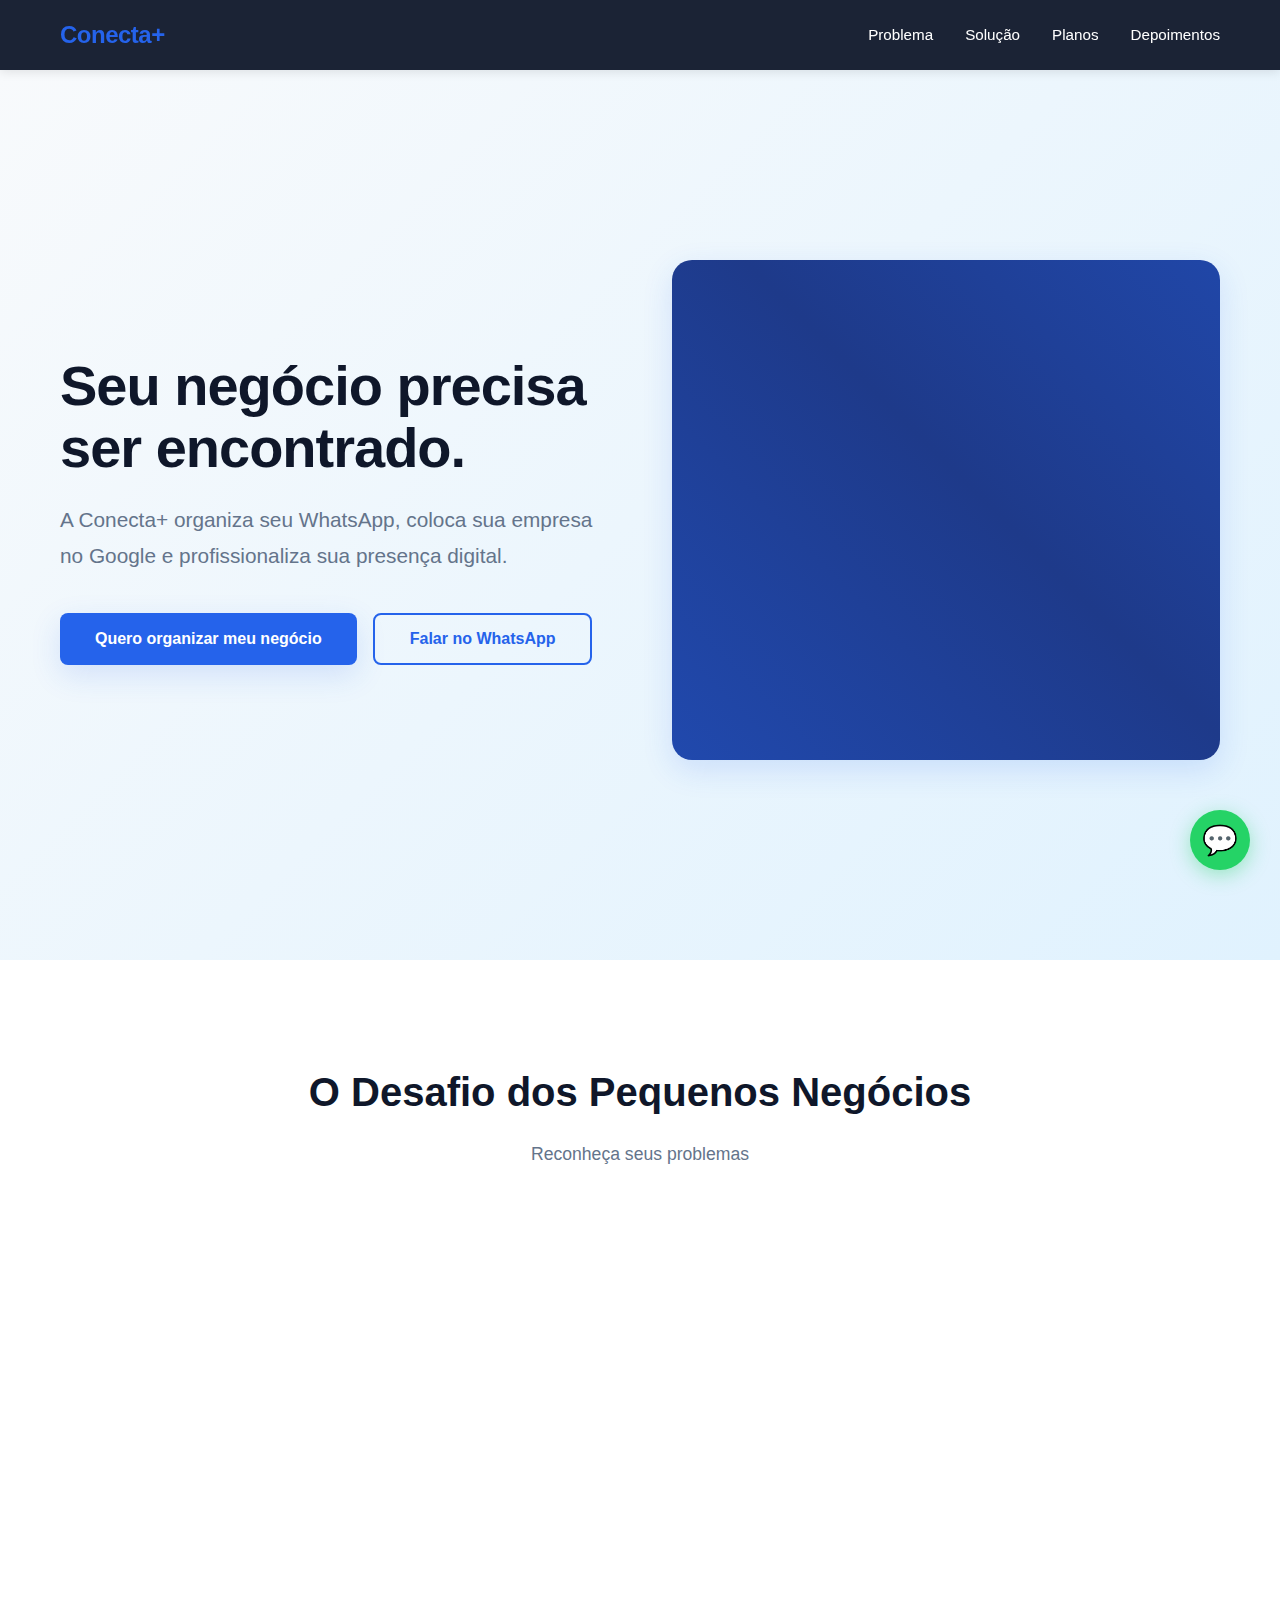
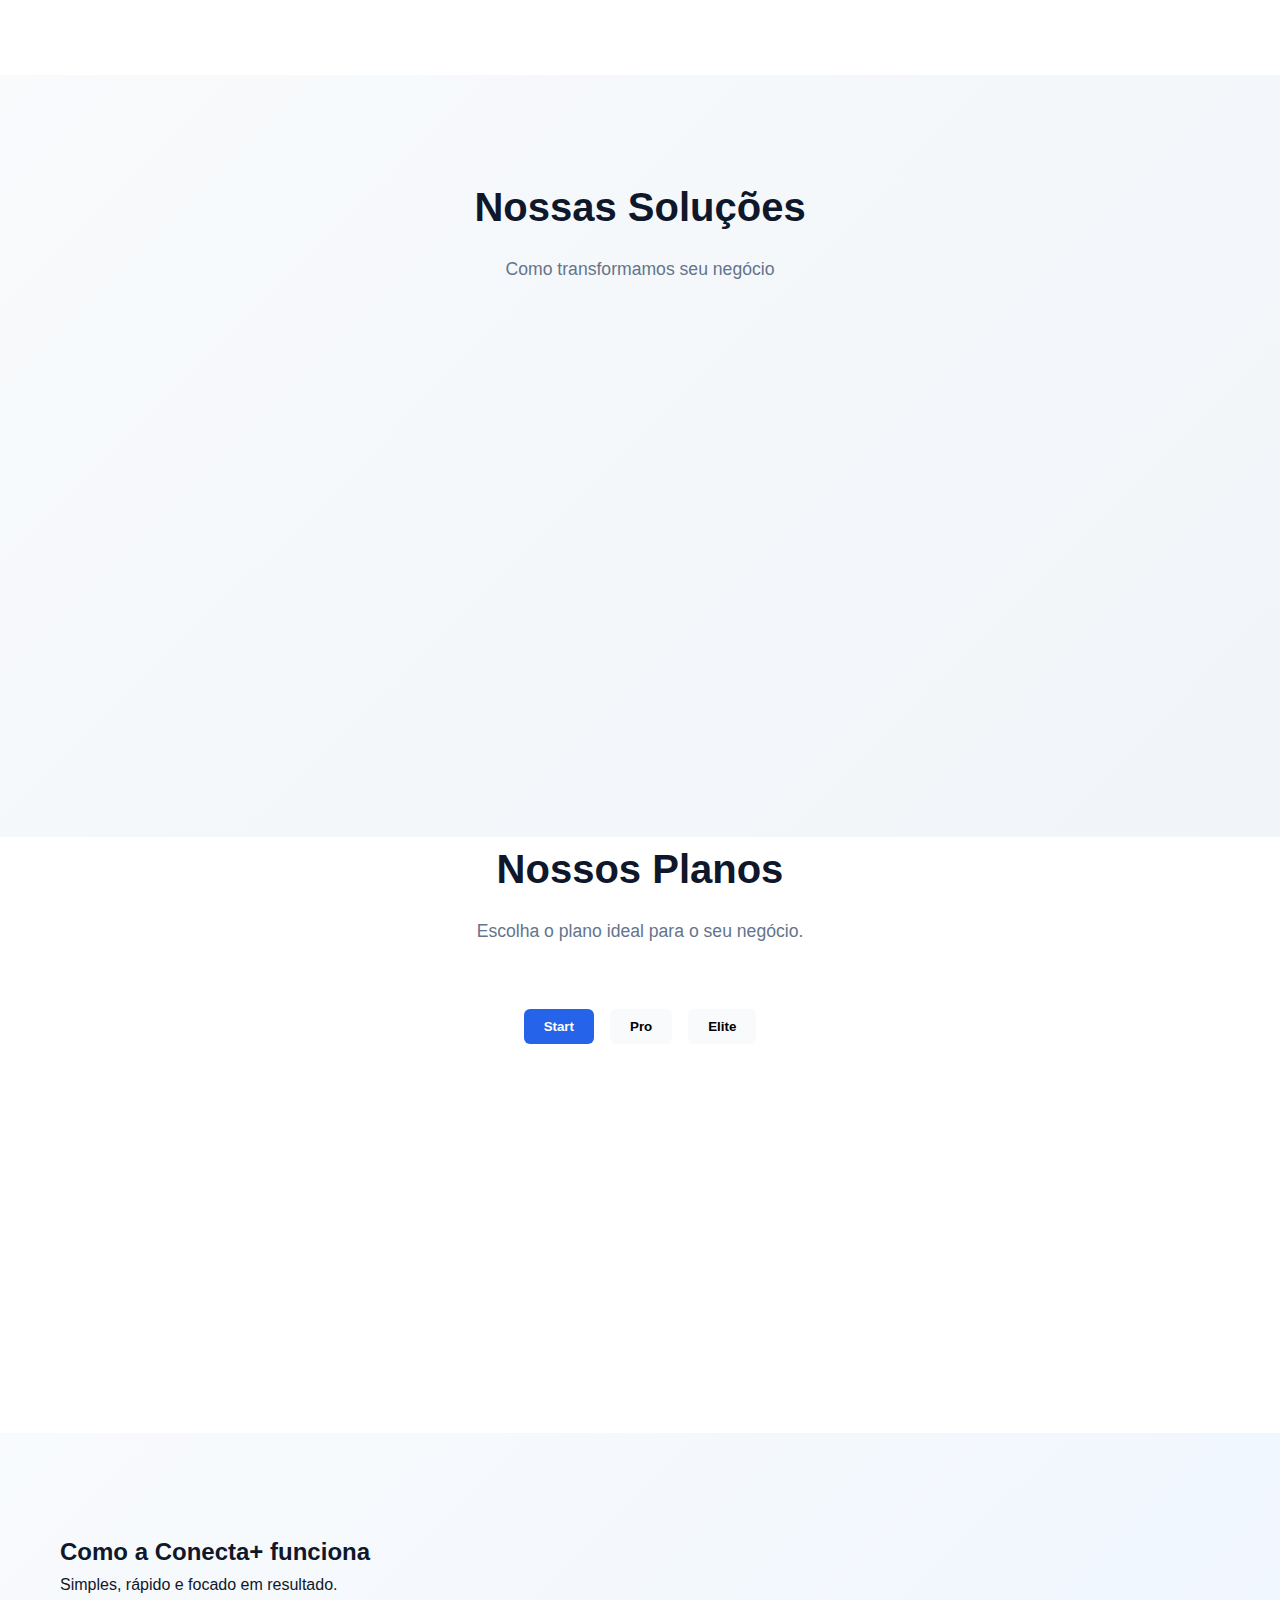
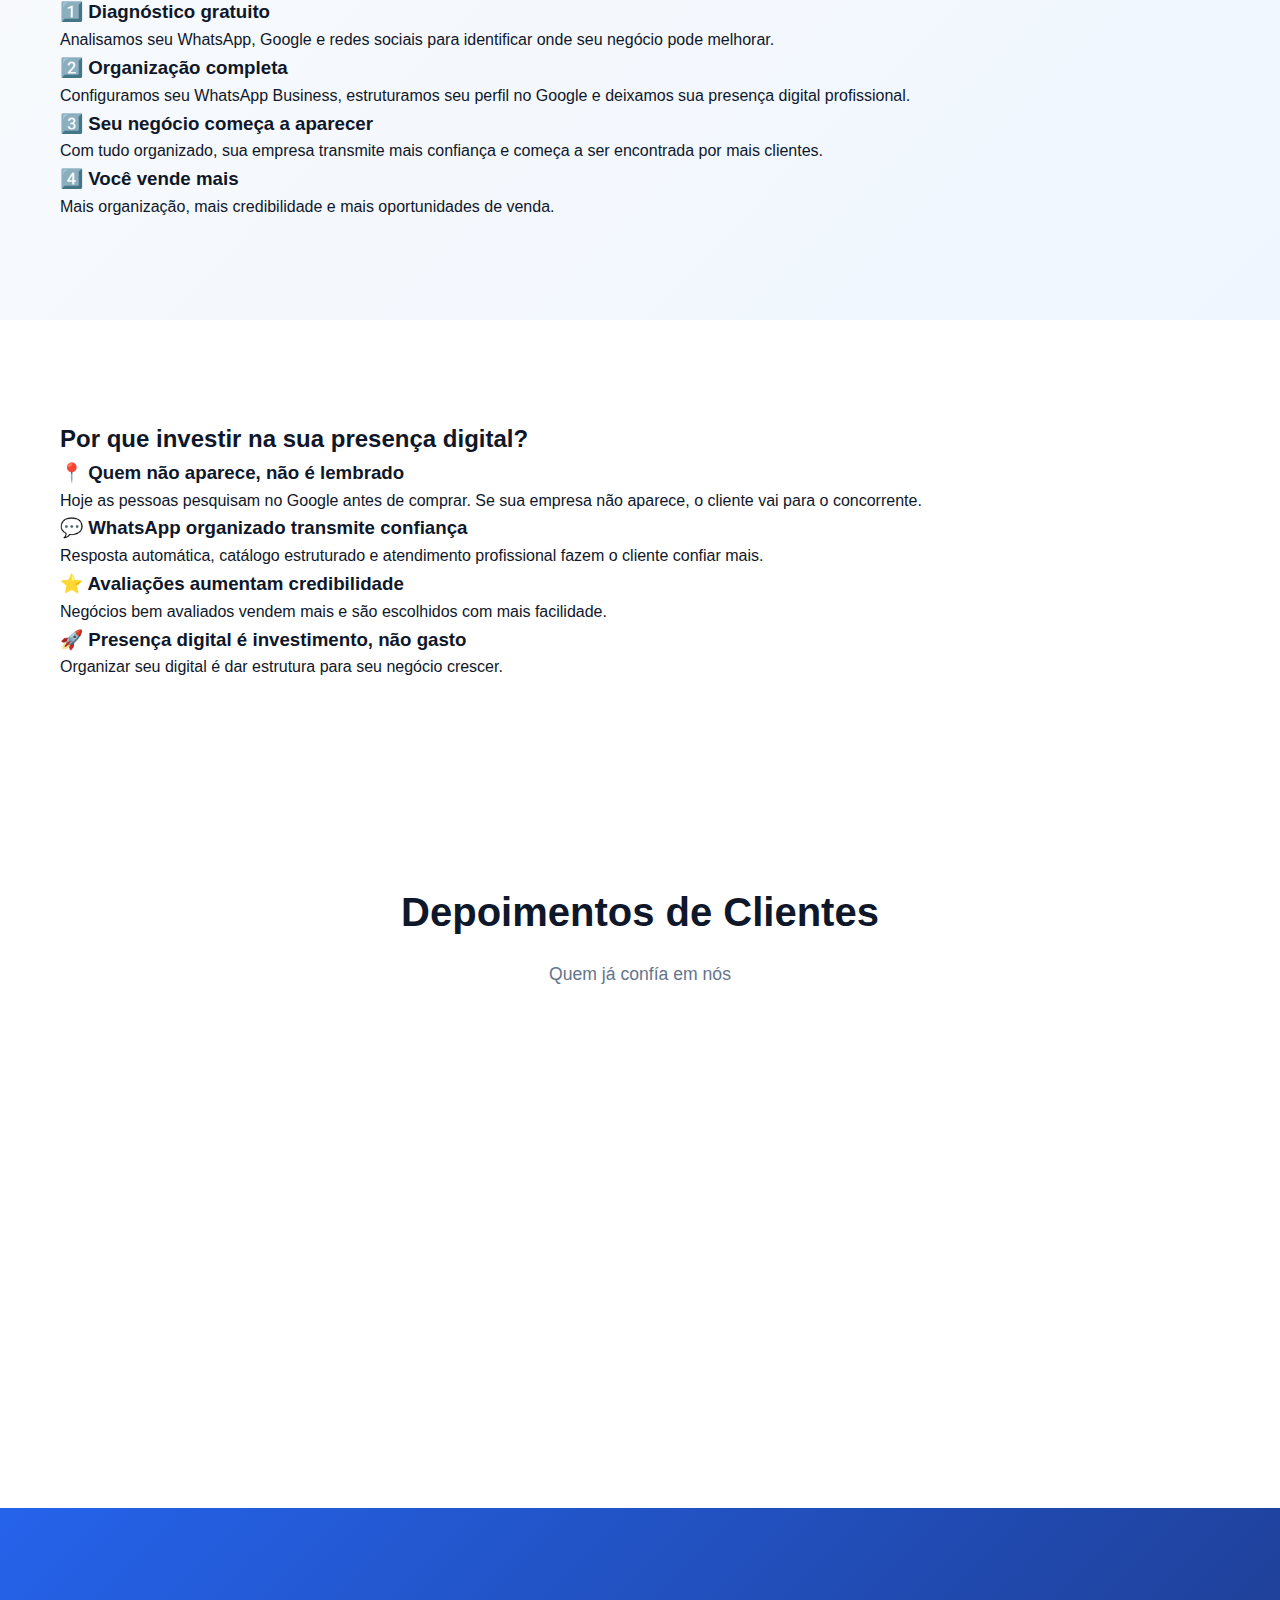
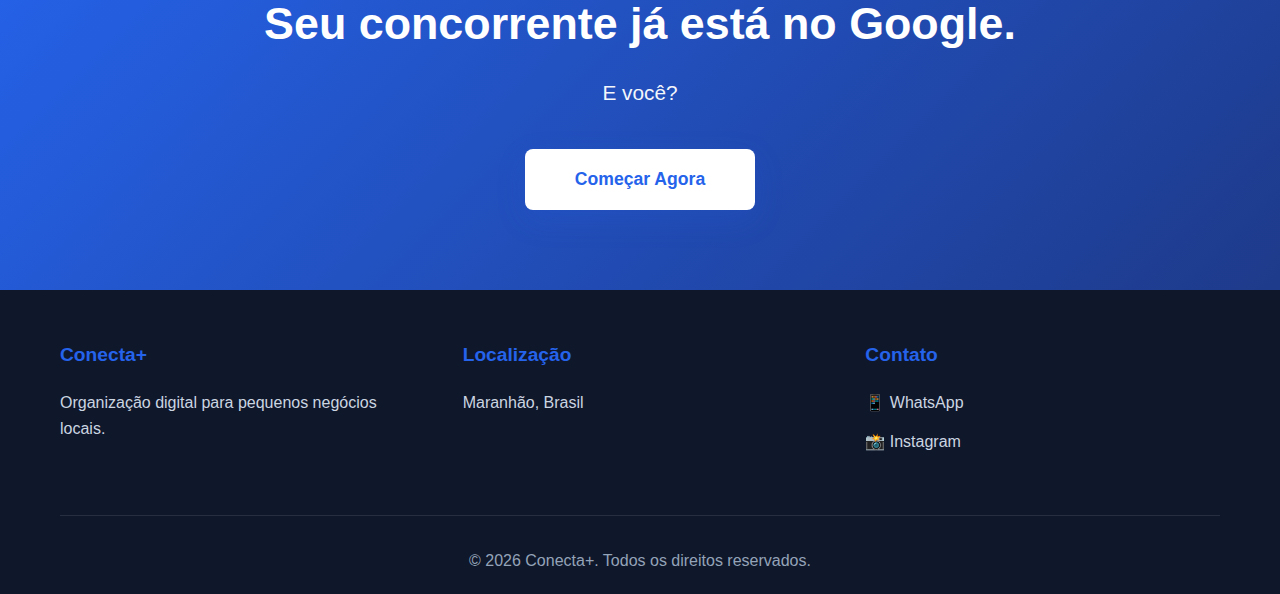
<file: index.html>
<!DOCTYPE html>
<html lang="pt-BR">
<head>
    <meta charset="UTF-8">
    <meta name="viewport" content="width=device-width, initial-scale=1.0">
    <meta name="description" content="Conecta+ - Organização digital para pequenos negócios. Otimizamos WhatsApp, Google Maps e sua presença digital.">
    <meta name="keywords" content="organização digital, WhatsApp Business, Google Maps, pequenos negócios, marketing digital">
    <meta name="author" content="Conecta+">
    <meta property="og:title" content="Conecta+ - Seu negócio precisa ser encontrado">
    <meta property="og:description" content="Organização digital completa para pequenos negócios locais">
    <meta property="og:type" content="website">
    <title>Conecta+ | Organização Digital para Pequenos Negócios</title>
    <link rel="stylesheet" href="style.css">
</head>
<body>
    <!-- NAVEGAÇÃO -->
    <nav class="navbar">
        <div class="container">
            <div class="logo">Conecta+</div>
            <ul class="nav-links">
                <li><a href="#problemas" class="smooth-scroll">Problema</a></li>
                <li><a href="#solucoes" class="smooth-scroll">Solução</a></li>
                <li><a href="#planos" class="smooth-scroll">Planos</a></li>
                <li><a href="#depoimentos" class="smooth-scroll">Depoimentos</a></li>
            </ul>
        </div>
    </nav>

    <!-- HERO SECTION -->
    <section class="hero">
        <div class="container">
            <div class="hero-content">
                <h1 class="hero-title">Seu negócio precisa ser encontrado.</h1>
                <p class="hero-subtitle">A Conecta+ organiza seu WhatsApp, coloca sua empresa no Google e profissionaliza sua presença digital.</p>
                <div class="hero-buttons">
                    <button class="btn btn-primary" id="cta-main">Quero organizar meu negócio</button>
                    <button class="btn btn-secondary" id="whatsapp-btn">Falar no WhatsApp</button>
                </div>
            </div>
            <div class="hero-visual">
                <div class="animated-gradient"></div>
            </div>
        </div>
    </section>

    <!-- SEÇÃO PROBLEMAS -->
    <section class="problemas" id="problemas">
        <div class="container">
            <div class="section-header">
                <h2>O Desafio dos Pequenos Negócios</h2>
                <p>Reconheça seus problemas</p>
            </div>
            <div class="problemas-grid">
                <div class="problema-card">
                    <div class="problema-icon">🔍</div>
                    <h3>Invisibilidade Online</h3>
                    <p>Seu negócio não aparece no Google e clientes potenciais não conseguem te encontrar.</p>
                </div>
                <div class="problema-card">
                    <div class="problema-icon">⏰</div>
                    <h3>Desorganização</h3>
                    <p>Clientes mandam mensagem e você demora para responder. WhatsApp virou uma bagunça.</p>
                </div>
                <div class="problema-card">
                    <div class="problema-icon">❌</div>
                    <h3>Falta de Profissionalismo</h3>
                    <p>Seu perfil não passa confiança. Parece um negócio improvisado.</p>
                </div>
                <div class="problema-card">
                    <div class="problema-icon">💰</div>
                    <h3>Perda de Clientes</h3>
                    <p>Você perde clientes para concorrentes que estão mais organizados digitalmente.</p>
                </div>
            </div>
        </div>
    </section>

    <!-- SEÇÃO SOLUÇÃO -->
    <section class="solucoes" id="solucoes">
        <div class="container">
            <div class="section-header">
                <h2>Nossas Soluções</h2>
                <p>Como transformamos seu negócio</p>
            </div>
            <div class="solucoes-grid">
                <div class="solucao-card">
                    <div class="solucao-icon">📱</div>
                    <h3>WhatsApp Business</h3>
                    <p>Organização completa, catálogos, respostas rápidas e automação inteligente.</p>
                </div>
                <div class="solucao-card">
                    <div class="solucao-icon">📍</div>
                    <h3>Google Maps Otimizado</h3>
                    <p>Sua empresa aparece nos primeiros resultados quando alguém busca seu serviço.</p>
                </div>
                <div class="solucao-card">
                    <div class="solucao-icon">📸</div>
                    <h3>Instagram Profissional</h3>
                    <p>Estruturação visual e estratégia de conteúdo que atrai seus clientes ideais.</p>
                </div>
                <div class="solucao-card">
                    <div class="solucao-icon">🎨</div>
                    <h3>Identidade Visual</h3>
                    <p>Criamos uma marca coerente e profissional que você pode usar em todos os canais.</p>
                </div>
            </div>
        </div>
    </section>

    <!-- SEÇÃO PLANOS -->
   <section class="planos">
  <div class="container">
    <div class="section-header">
      <h2>Nossos Planos</h2>
      <p>Escolha o plano ideal para o seu negócio.</p>
    </div>

    <div class="tabs">
      <button class="tab-btn active" data-tab="start">Start</button>
      <button class="tab-btn" data-tab="pro">Pro</button>
      <button class="tab-btn" data-tab="elite">Elite</button>
    </div>

    <div class="tab-content active" id="start">
      <div class="plano-card">
        <h3>Plano Start</h3>
        <div class="preco">R$ 50</div>
        <ul>
          <li>✔ Organização WhatsApp Business</li>
          <li>✔ Otimização básica Google Maps</li>
        </ul>
        <a href="#" class="btn">Contratar</a>
      </div>
    </div>

    <div class="tab-content" id="pro">
      <div class="plano-card destaque">
        <h3>Plano Pro</h3>
        <div class="preco">R$ 150</div>
        <ul>
          <li>✔ Tudo do Start</li>
          <li>✔ Instagram profissional</li>
          <li>✔ Identidade visual básica</li>
          <li>✔ Suporte WhatsApp 24h</li>
        </ul>
        <a href="#" class="btn">Contratar</a>
      </div>
    </div>

    <div class="tab-content" id="elite">
      <div class="plano-card">
        <h3>Plano Elite</h3>
        <div class="preco">R$ 270/mês</div>
        <ul>
          <li>✔ Tudo do Plano Pro</li>
          <li>✔ Identidade visual completa</li>
          <li>✔ Conteúdo mensal criado</li>
          <li>✔ Consultoria estratégica semanal</li>
          <li>✔ Suporte 24/7</li>
        </ul>
        <a href="#" class="btn">Contratar</a>
      </div>
    </div>

  </div>
</section>
    <!-- SEÇÃO COMO FUNCIONA -->
    <section class="como-funciona">
  <div class="container">
    <h2>Como a Conecta+ funciona</h2>
    <p class="subtitulo">
      Simples, rápido e focado em resultado.
    </p>

    <div class="passos">
      <div class="passo">
        <h3>1️⃣ Diagnóstico gratuito</h3>
        <p>Analisamos seu WhatsApp, Google e redes sociais para identificar onde seu negócio pode melhorar.</p>
      </div>

      <div class="passo">
        <h3>2️⃣ Organização completa</h3>
        <p>Configuramos seu WhatsApp Business, estruturamos seu perfil no Google e deixamos sua presença digital profissional.</p>
      </div>

      <div class="passo">
        <h3>3️⃣ Seu negócio começa a aparecer</h3>
        <p>Com tudo organizado, sua empresa transmite mais confiança e começa a ser encontrada por mais clientes.</p>
      </div>

      <div class="passo">
        <h3>4️⃣ Você vende mais</h3>
        <p>Mais organização, mais credibilidade e mais oportunidades de venda.</p>
      </div>
    </div>
  </div>
</section>


<section class="porque-investir">
  <div class="container">
    <h2>Por que investir na sua presença digital?</h2>

    <div class="beneficios">
      <div class="beneficio">
        <h3>📍 Quem não aparece, não é lembrado</h3>
        <p>Hoje as pessoas pesquisam no Google antes de comprar. Se sua empresa não aparece, o cliente vai para o concorrente.</p>
      </div>

      <div class="beneficio">
        <h3>💬 WhatsApp organizado transmite confiança</h3>
        <p>Resposta automática, catálogo estruturado e atendimento profissional fazem o cliente confiar mais.</p>
      </div>

      <div class="beneficio">
        <h3>⭐ Avaliações aumentam credibilidade</h3>
        <p>Negócios bem avaliados vendem mais e são escolhidos com mais facilidade.</p>
      </div>

      <div class="beneficio">
        <h3>🚀 Presença digital é investimento, não gasto</h3>
        <p>Organizar seu digital é dar estrutura para seu negócio crescer.</p>
      </div>
    </div>
  </div>
</section>

    <!-- SEÇÃO DEPOIMENTOS -->
    <section class="depoimentos" id="depoimentos">
        <div class="container">
            <div class="section-header">
                <h2>Depoimentos de Clientes</h2>
                <p>Quem já confía em nós</p>
            </div>
            <div class="depoimentos-grid">
                <div class="depoimento-card">
                    <div class="depoimento-stars">⭐⭐⭐⭐⭐</div>
                    <p class="depoimento-texto">"Conecta+ transformou meu salão. Agora apareço no Google, meus clientes acham meus horários no WhatsApp e ganho muito mais grana. Recomendo demais!"</p>
                    <div class="depoimento-autor">
                        <p><strong>Maria Silva</strong></p>
                        <p>Salão de Beleza - São Luís</p>
                    </div>
                </div>
                <div class="depoimento-card">
                    <div class="depoimento-stars">⭐⭐⭐⭐⭐</div>
                    <p class="depoimento-texto">"Meu WhatsApp era uma bagunça. Clientes esperavam 2 dias pra resposta. Depois de organizar com Conecta+, respondo em minutos e triplicou meu agendamento!"</p>
                    <div class="depoimento-autor">
                        <p><strong>João Santos</strong></p>
                        <p>Encanador - Maranhão</p>
                    </div>
                </div>
                <div class="depoimento-card">
                    <div class="depoimento-stars">⭐⭐⭐⭐⭐</div>
                    <p class="depoimento-texto">"Investir em Conecta+ foi a melhor decisão. Minha loja agora é encontrada por pessoas procurando meus produtos. Faturamento subiu 180% em 3 meses!"</p>
                    <div class="depoimento-autor">
                        <p><strong>Ana Oliveira</strong></p>
                        <p>Loja de Roupas - Maranhão</p>
                    </div>
                </div>
            </div>
        </div>
    </section>

    <!-- CTA FINAL -->
    <section class="cta-final">
        <div class="container">
            <h2>Seu concorrente já está no Google.</h2>
            <p>E você?</p>
            <button class="btn btn-primary btn-large" id="cta-final-btn">Começar Agora</button>
        </div>
    </section>

    <!-- FOOTER -->
    <footer class="footer">
        <div class="container">
            <div class="footer-content">
                <div class="footer-section">
                    <h4>Conecta+</h4>
                    <p>Organização digital para pequenos negócios locais.</p>
                </div>
                <div class="footer-section">
                    <h4>Localização</h4>
                    <p>Maranhão, Brasil</p>
                </div>
                <div class="footer-section">
                    <h4>Contato</h4>
                    <p><a href="https://wa.me/558432999999" target="_blank">📱 WhatsApp</a></p>
                    <p><a href="https://instagram.com/conectaplus" target="_blank">📸 Instagram</a></p>
                </div>
            </div>
            <div class="footer-bottom">
                <p>&copy; 2026 Conecta+. Todos os direitos reservados.</p>
            </div>
        </div>
    </footer>

    <!-- BOTÃO FLUTUANTE WHATSAPP -->
    <a href="https://wa.me/558432999999" class="whatsapp-float" target="_blank" title="Fale conosco no WhatsApp">
        <span>💬</span>
    </a>

    <script src="script.js"></script>
<script>
const buttons = document.querySelectorAll('.tab-btn');
const contents = document.querySelectorAll('.tab-content');

buttons.forEach(button => {
  button.addEventListener('click', () => {
    buttons.forEach(btn => btn.classList.remove('active'));
    contents.forEach(content => content.classList.remove('active'));

    button.classList.add('active');
    document.getElementById(button.dataset.tab).classList.add('active');
  });
});
</script>
</body>
</html>
</file>
<file: style.css>
/* ============================================
   CONECTA+ LANDING PAGE - ESTILOS CSS
   Design Moderno, Profissional e Responsivo
   ============================================ */

/* RESET E VARIÁVEIS */
* {
    margin: 0;
    padding: 0;
    box-sizing: border-box;
}

:root {
    --cor-primaria: #2563eb;
    --cor-secundaria: #0f172a;
    --cor-branco: #ffffff;
    --cor-cinza: #f8fafc;
    --cor-cinza-escuro: #64748b;
    --cor-sucesso: #10b981;
    --transicao: all 0.3s ease-in-out;
    --shadow: 0 10px 30px rgba(37, 99, 235, 0.15);
    --shadow-hover: 0 20px 40px rgba(37, 99, 235, 0.25);
}

html {
    scroll-behavior: smooth;
}

body {
    font-family: -apple-system, BlinkMacSystemFont, 'Segoe UI', 'Roboto', 'Oxygen', 'Ubuntu', 'Cantarell', sans-serif;
    line-height: 1.6;
    color: var(--cor-secundaria);
    background-color: var(--cor-branco);
    overflow-x: hidden;
}

/* CONTAINER */
.container {
    max-width: 1200px;
    margin: 0 auto;
    padding: 0 20px;
}

/* ============================================
   NAVEGAÇÃO
   ============================================ */
.navbar {
    position: fixed;
    top: 0;
    left: 0;
    right: 0;
    background-color: rgba(15, 23, 42, 0.95);
    backdrop-filter: blur(10px);
    padding: 1rem 0;
    z-index: 1000;
    box-shadow: 0 2px 10px rgba(0, 0, 0, 0.1);
}

.navbar .container {
    display: flex;
    justify-content: space-between;
    align-items: center;
}

.logo {
    font-size: 1.5rem;
    font-weight: 700;
    color: var(--cor-primaria);
    letter-spacing: -0.5px;
}

.nav-links {
    display: flex;
    list-style: none;
    gap: 2rem;
}

.nav-links a {
    color: var(--cor-branco);
    text-decoration: none;
    font-size: 0.95rem;
    font-weight: 500;
    transition: var(--transicao);
    position: relative;
}

.nav-links a:hover {
    color: var(--cor-primaria);
}

.nav-links a::after {
    content: '';
    position: absolute;
    bottom: -5px;
    left: 0;
    width: 0;
    height: 2px;
    background-color: var(--cor-primaria);
    transition: var(--transicao);
}

.nav-links a:hover::after {
    width: 100%;
}

/* ============================================
   HERO SECTION
   ============================================ */
.hero {
    margin-top: 60px;
    padding: 80px 0;
    background: linear-gradient(135deg, #f8fafc 0%, #e0f2fe 100%);
    min-height: 100vh;
    display: flex;
    align-items: center;
}

.hero .container {
    display: grid;
    grid-template-columns: 1fr 1fr;
    gap: 4rem;
    align-items: center;
}

.hero-content {
    animation: slideInLeft 0.8s ease-out;
}

.hero-title {
    font-size: 3.5rem;
    font-weight: 800;
    line-height: 1.1;
    color: var(--cor-secundaria);
    margin-bottom: 1.5rem;
    letter-spacing: -1px;
}

.hero-subtitle {
    font-size: 1.3rem;
    color: var(--cor-cinza-escuro);
    margin-bottom: 2.5rem;
    line-height: 1.7;
}

.hero-buttons {
    display: flex;
    gap: 1rem;
    flex-wrap: wrap;
}

.hero-visual {
    height: 500px;
    position: relative;
    animation: slideInRight 0.8s ease-out;
}

.animated-gradient {
    width: 100%;
    height: 100%;
    background: linear-gradient(45deg, var(--cor-primaria), #1e3a8a, var(--cor-primaria));
    background-size: 300% 300%;
    border-radius: 20px;
    box-shadow: var(--shadow);
    animation: gradientShift 8s ease infinite;
}

@keyframes slideInLeft {
    from {
        opacity: 0;
        transform: translateX(-50px);
    }
    to {
        opacity: 1;
        transform: translateX(0);
    }
}

@keyframes slideInRight {
    from {
        opacity: 0;
        transform: translateX(50px);
    }
    to {
        opacity: 1;
        transform: translateX(0);
    }
}

@keyframes gradientShift {
    0%, 100% {
        background-position: 0% 50%;
    }
    50% {
        background-position: 100% 50%;
    }
}

/* ============================================
   BOTÕES
   ============================================ */
.btn {
    padding: 15px 35px;
    font-size: 1rem;
    font-weight: 600;
    border: none;
    border-radius: 8px;
    cursor: pointer;
    transition: var(--transicao);
    text-decoration: none;
    display: inline-block;
    text-align: center;
    white-space: nowrap;
}

.btn-primary {
    background-color: var(--cor-primaria);
    color: var(--cor-branco);
    box-shadow: var(--shadow);
}

.btn-primary:hover {
    background-color: #1d4ed8;
    box-shadow: var(--shadow-hover);
    transform: translateY(-3px);
}

.btn-secondary {
    background-color: transparent;
    color: var(--cor-primaria);
    border: 2px solid var(--cor-primaria);
}

.btn-secondary:hover {
    background-color: var(--cor-primaria);
    color: var(--cor-branco);
    transform: translateY(-3px);
}

.btn-outline {
    background-color: transparent;
    color: var(--cor-primaria);
    border: 2px solid var(--cor-primaria);
}

.btn-outline:hover {
    background-color: var(--cor-primaria);
    color: var(--cor-branco);
}

.btn-large {
    padding: 20px 50px;
    font-size: 1.1rem;
}

/* ============================================
   SEÇÃO PROBLEMAS
   ============================================ */
.problemas {
    padding: 100px 0;
    background-color: var(--cor-branco);
}

.section-header {
    text-align: center;
    margin-bottom: 4rem;
    animation: fadeInUp 0.8s ease-out;
}

.section-header h2 {
    font-size: 2.5rem;
    font-weight: 800;
    color: var(--cor-secundaria);
    margin-bottom: 1rem;
}

.section-header p {
    font-size: 1.1rem;
    color: var(--cor-cinza-escuro);
}

.problemas-grid {
    display: grid;
    grid-template-columns: repeat(auto-fit, minmax(250px, 1fr));
    gap: 2rem;
}

.problema-card {
    background-color: var(--cor-cinza);
    padding: 2rem;
    border-radius: 12px;
    text-align: center;
    transition: var(--transicao);
    border: 2px solid transparent;
}

.problema-card:hover {
    background-color: var(--cor-branco);
    border-color: var(--cor-primaria);
    box-shadow: var(--shadow);
    transform: translateY(-10px);
}

.problema-icon {
    font-size: 3rem;
    margin-bottom: 1rem;
    display: inline-block;
}

.problema-card h3 {
    font-size: 1.3rem;
    margin-bottom: 0.8rem;
    color: var(--cor-secundaria);
}

.problema-card p {
    color: var(--cor-cinza-escuro);
    line-height: 1.6;
}

@keyframes fadeInUp {
    from {
        opacity: 0;
        transform: translateY(30px);
    }
    to {
        opacity: 1;
        transform: translateY(0);
    }
}

/* ============================================
   SEÇÃO SOLUÇÕES
   ============================================ */
.solucoes {
    padding: 100px 0;
    background: linear-gradient(135deg, #f8fafc 0%, #f1f5f9 100%);
}

.solucoes-grid {
    display: grid;
    grid-template-columns: repeat(auto-fit, minmax(260px, 1fr));
    gap: 2.5rem;
}

.solucao-card {
    background-color: var(--cor-branco);
    padding: 2.5rem;
    border-radius: 12px;
    text-align: center;
    box-shadow: 0 5px 15px rgba(0, 0, 0, 0.08);
    transition: var(--transicao);
    border-left: 4px solid var(--cor-primaria);
}

.solucao-card:hover {
    box-shadow: var(--shadow);
    transform: translateY(-12px);
}

.solucao-icon {
    font-size: 3.5rem;
    margin-bottom: 1.5rem;
    display: inline-block;
    animation: float 3s ease-in-out infinite;
}

.solucao-card:nth-child(2) .solucao-icon {
    animation-delay: 0.2s;
}

.solucao-card:nth-child(3) .solucao-icon {
    animation-delay: 0.4s;
}

.solucao-card:nth-child(4) .solucao-icon {
    animation-delay: 0.6s;
}

@keyframes float {
    0%, 100% {
        transform: translateY(0px);
    }
    50% {
        transform: translateY(-10px);
    }
}

.solucao-card h3 {
    font-size: 1.4rem;
    margin-bottom: 1rem;
    color: var(--cor-secundaria);
    font-weight: 700;
}

.solucao-card p {
    color: var(--cor-cinza-escuro);
    line-height: 1.7;
}

/* ============================================
   SEÇÃO PLANOS
   ============================================ */
.tabs {
    display: flex;
    justify-content: center;
    gap: 1rem;
    margin-bottom: 3rem;
}

.tab-btn {
    padding: 10px 20px;
    border: none;
    background-color: var(--cor-cinza);
    cursor: pointer;
    border-radius: 6px;
    transition: var(--transicao);
    font-weight: 600;
}

.tab-btn.active {
    background-color: var(--cor-primaria);
    color: white;
}

.tab-content {
    display: none;
}

.tab-content.active {
    display: block;
}

.plano-card {
    background-color: var(--cor-branco);
    padding: 2.5rem;
    border-radius: 12px;
    box-shadow: var(--shadow);
    max-width: 500px;
    margin: auto;
    text-align: center;
}

.plano-card.destaque {
    border: 2px solid var(--cor-primaria);
}

.preco {
    font-size: 2rem;
    font-weight: 700;
    margin: 1rem 0;
    color: var(--cor-primaria);
}

.plano-card ul {
    list-style: none;
    padding: 0;
    margin-bottom: 2rem;
}

.plano-card ul li {
    margin: 0.6rem 0;
}

/* ============================================
   SEÇÃO COMO FUNCIONA
   ============================================ */
.como-funciona {
    padding: 100px 0;
    background: linear-gradient(135deg, #f8fafc 0%, #eff6ff 100%);
}

.como-funciona-grid {
    display: grid;
    grid-template-columns: repeat(auto-fit, minmax(260px, 1fr));
    gap: 2rem;
    margin-top: 3rem;
}

.funciona-card {
    background-color: var(--cor-branco);
    padding: 2.5rem;
    border-radius: 12px;
    box-shadow: 0 5px 15px rgba(0, 0, 0, 0.08);
    transition: var(--transicao);
    border-top: 4px solid var(--cor-primaria);
}

.funciona-card:hover {
    transform: translateY(-10px);
    box-shadow: var(--shadow);
}

.funciona-card h3 {
    font-size: 1.3rem;
    margin-bottom: 1rem;
    color: var(--cor-secundaria);
    font-weight: 700;
}

.funciona-card p {
    color: var(--cor-cinza-escuro);
    line-height: 1.7;
}

/* ============================================
   SEÇÃO POR QUE INVESTIR
   ============================================ */
.porque-investir {
    padding: 100px 0;
    background-color: var(--cor-branco);
}

.porque-grid {
    display: grid;
    grid-template-columns: repeat(auto-fit, minmax(260px, 1fr));
    gap: 2rem;
    margin-top: 3rem;
}

.porque-card {
    background-color: var(--cor-cinza);
    padding: 2rem;
    border-radius: 12px;
    transition: var(--transicao);
    border-left: 4px solid var(--cor-primaria);
}

.porque-card:hover {
    background-color: var(--cor-branco);
    transform: translateY(-8px);
    box-shadow: var(--shadow);
}

.porque-card h3 {
    font-size: 1.2rem;
    margin-bottom: 0.8rem;
    color: var(--cor-secundaria);
    font-weight: 600;
}

.porque-card p {
    color: var(--cor-cinza-escuro);
    line-height: 1.6;
}

/* ============================================
   RESPONSIVIDADE
   ============================================ */
@media (max-width: 768px) {
    .como-funciona,
    .porque-investir {
        padding: 70px 0;
    }

    .funciona-card,
    .porque-card {
        padding: 1.8rem;
    }
}
/* ============================================
   SEÇÃO DEPOIMENTOS
   ============================================ */
.depoimentos {
    padding: 100px 0;
    background-color: var(--cor-branco);
}

.depoimentos-grid {
    display: grid;
    grid-template-columns: repeat(auto-fit, minmax(300px, 1fr));
    gap: 2.5rem;
}

.depoimento-card {
    background: linear-gradient(135deg, #f8fafc 0%, #f1f5f9 100%);
    padding: 2.5rem;
    border-radius: 12px;
    border-left: 4px solid var(--cor-primaria);
    transition: var(--transicao);
    box-shadow: 0 5px 15px rgba(0, 0, 0, 0.08);
}

.depoimento-card:hover {
    box-shadow: var(--shadow);
    transform: translateY(-8px);
}

.depoimento-stars {
    margin-bottom: 1.2rem;
    font-size: 1.2rem;
}

.depoimento-texto {
    color: var(--cor-secundaria);
    margin-bottom: 1.5rem;
    line-height: 1.8;
    font-style: italic;
}

.depoimento-autor p {
    margin: 0.3rem 0;
}

.depoimento-autor p:first-child {
    font-weight: 700;
    color: var(--cor-secundaria);
}

.depoimento-autor p:last-child {
    color: var(--cor-cinza-escuro);
    font-size: 0.9rem;
}

/* ============================================
   CTA FINAL
   ============================================ */
.cta-final {
    padding: 80px 0;
    background: linear-gradient(135deg, var(--cor-primaria) 0%, #1e3a8a 100%);
    color: var(--cor-branco);
    text-align: center;
}

.cta-final h2 {
    font-size: 2.8rem;
    font-weight: 800;
    margin-bottom: 1rem;
    animation: fadeInUp 0.8s ease-out;
}

.cta-final p {
    font-size: 1.3rem;
    margin-bottom: 2.5rem;
    opacity: 0.95;
}

.cta-final .btn-primary {
    background-color: var(--cor-branco);
    color: var(--cor-primaria);
    font-weight: 700;
}

.cta-final .btn-primary:hover {
    background-color: #f8fafc;
    transform: scale(1.05);
}

/* ============================================
   FOOTER
   ============================================ */
.footer {
    background-color: var(--cor-secundaria);
    color: var(--cor-branco);
    padding: 50px 0 20px;
}

.footer-content {
    display: grid;
    grid-template-columns: repeat(auto-fit, minmax(200px, 1fr));
    gap: 3rem;
    margin-bottom: 3rem;
}

.footer-section h4 {
    font-size: 1.2rem;
    margin-bottom: 1.2rem;
    color: var(--cor-primaria);
}

.footer-section p {
    color: #cbd5e1;
    margin-bottom: 0.8rem;
    line-height: 1.6;
}

.footer-section a {
    color: #cbd5e1;
    text-decoration: none;
    transition: var(--transicao);
}

.footer-section a:hover {
    color: var(--cor-primaria);
}

.footer-bottom {
    border-top: 1px solid rgba(255, 255, 255, 0.1);
    padding-top: 2rem;
    text-align: center;
    color: #94a3b8;
}

/* ============================================
   BOTÃO FLUTUANTE WHATSAPP
   ============================================ */
.whatsapp-float {
    position: fixed;
    bottom: 30px;
    right: 30px;
    width: 60px;
    height: 60px;
    background-color: #25d366;
    border-radius: 50%;
    display: flex;
    align-items: center;
    justify-content: center;
    font-size: 1.8rem;
    text-decoration: none;
    box-shadow: 0 5px 20px rgba(37, 211, 102, 0.4);
    z-index: 999;
    transition: var(--transicao);
    animation: float 3s ease-in-out infinite;
}

.whatsapp-float:hover {
    background-color: #20ba5a;
    box-shadow: 0 8px 25px rgba(37, 211, 102, 0.6);
    transform: scale(1.1);
}

/* ============================================
   RESPONSIVE DESIGN
   ============================================ */
@media (max-width: 768px) {
    .navbar {
        padding: 1rem 0;
    }

    .nav-links {
        gap: 1rem;
        font-size: 0.9rem;
    }

    .hero {
        padding: 60px 0 40px;
        min-height: auto;
    }

    .hero .container {
        grid-template-columns: 1fr;
        gap: 2rem;
    }

    .hero-title {
        font-size: 2.2rem;
    }

    .hero-subtitle {
        font-size: 1.1rem;
    }

    .hero-visual {
        height: 350px;
    }

    .hero-buttons {
        flex-direction: column;
    }

    .btn {
        width: 100%;
    }

    .section-header h2 {
        font-size: 2rem;
    }

    .problemas,
    .solucoes,
    .planos,
    .antes-depois,
    .depoimentos {
        padding: 60px 0;
    }

    .problemas-grid,
    .solucoes-grid,
    .depoimentos-grid {
        gap: 1.5rem;
    }

    .comparacao-grid {
        grid-template-columns: 1fr;
        gap: 1rem;
    }

    .comparacao-visual {
        transform: rotate(90deg);
        margin: 1rem 0;
    }

    .cta-final h2 {
        font-size: 2rem;
    }

    .cta-final p {
        font-size: 1.1rem;
    }

    .footer-content {
        gap: 2rem;
    }

    .whatsapp-float {
        width: 50px;
        height: 50px;
        font-size: 1.5rem;
        bottom: 20px;
        right: 20px;
    }
}

@media (max-width: 480px) {
    .logo {
        font-size: 1.2rem;
    }

    .nav-links {
        display: none;
    }

    .hero-title {
        font-size: 1.8rem;
    }

    .hero-subtitle {
        font-size: 1rem;
    }

    .section-header h2 {
        font-size: 1.6rem;
    }

    .section-header p {
        font-size: 1rem;
    }

    .plano-card {
        padding: 1.5rem;
    }

    .cta-final h2 {
        font-size: 1.6rem;
    }

    .arrow {
        font-size: 2rem;
    }

    .footer-content {
        grid-template-columns: 1fr;
        text-align: center;
    }
}

/* ============================================
   ANIMAÇÕES SCROLL
   ============================================ */
.fade-in {
    animation: fadeInUp 0.6s ease-out;
}

@keyframes fadeInUp {
    from {
        opacity: 0;
        transform: translateY(30px);
    }
    to {
        opacity: 1;
        transform: translateY(0);
    }
}
</file>
